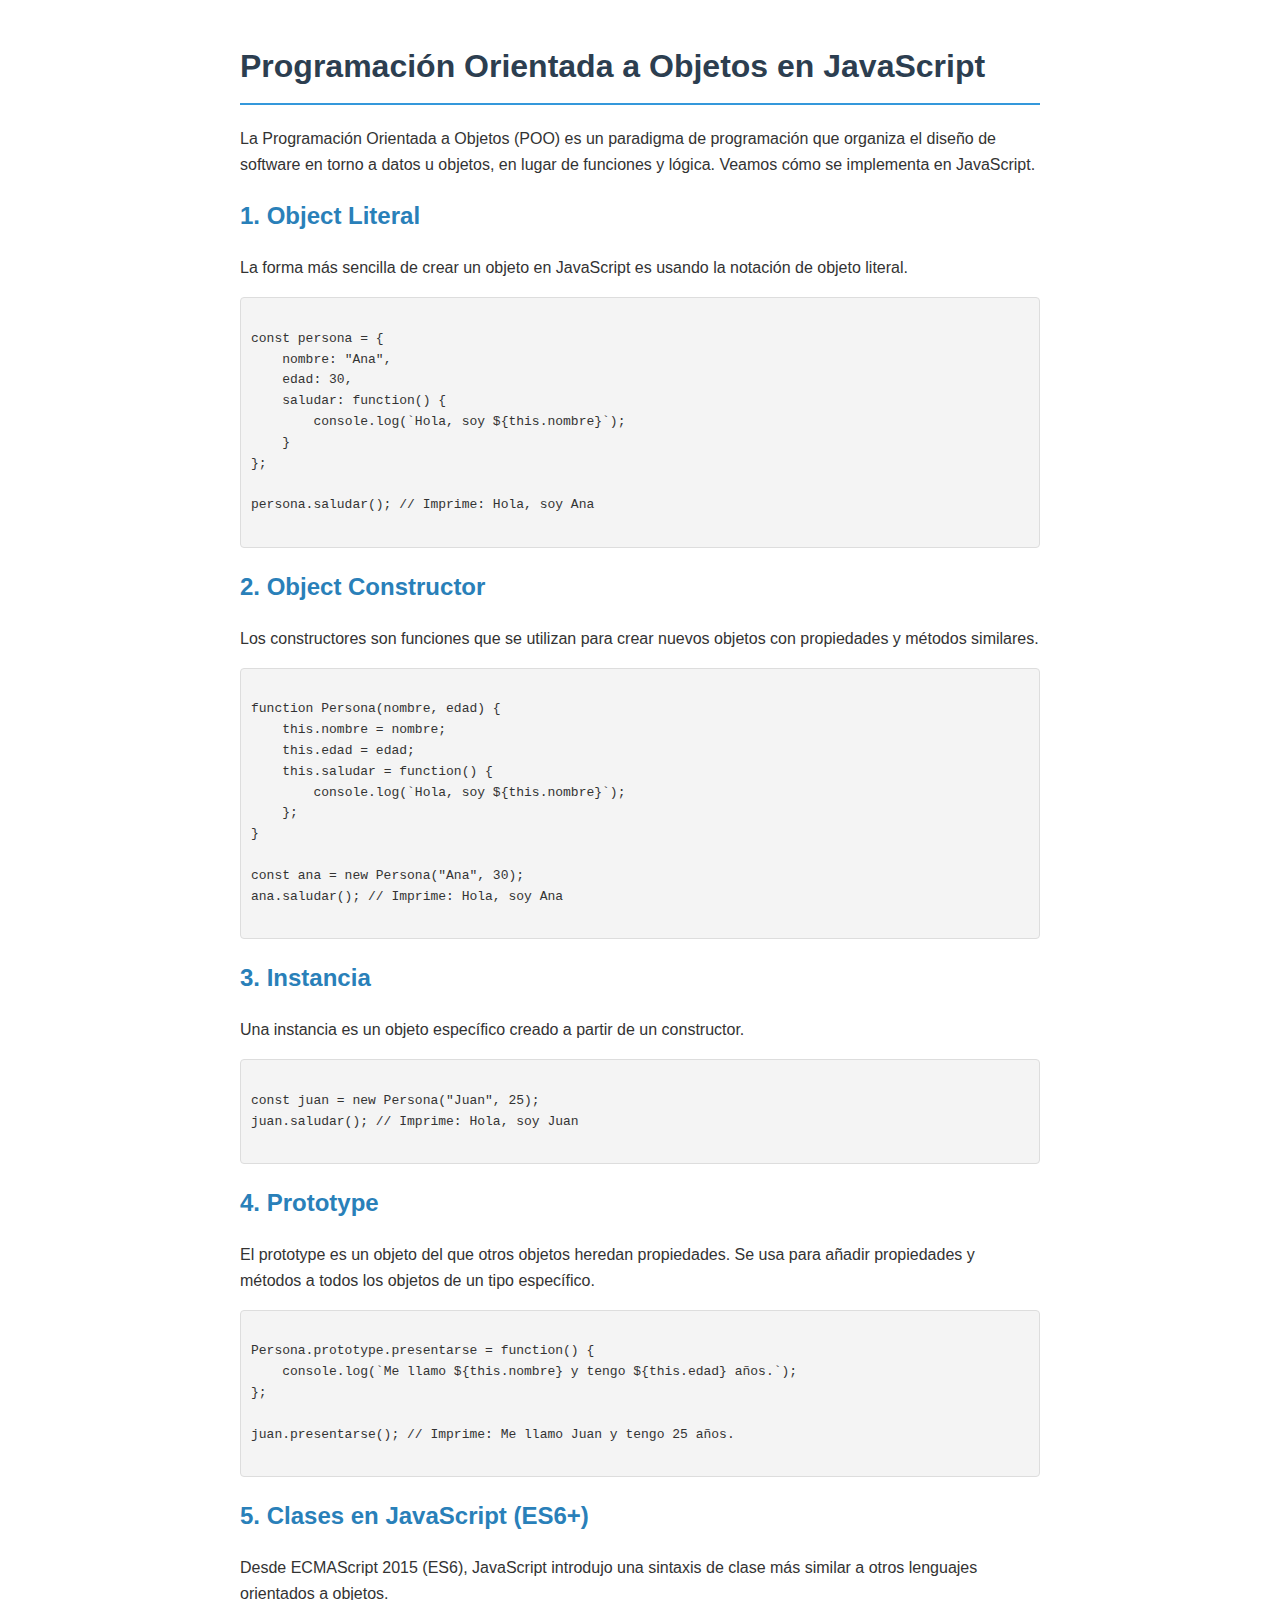
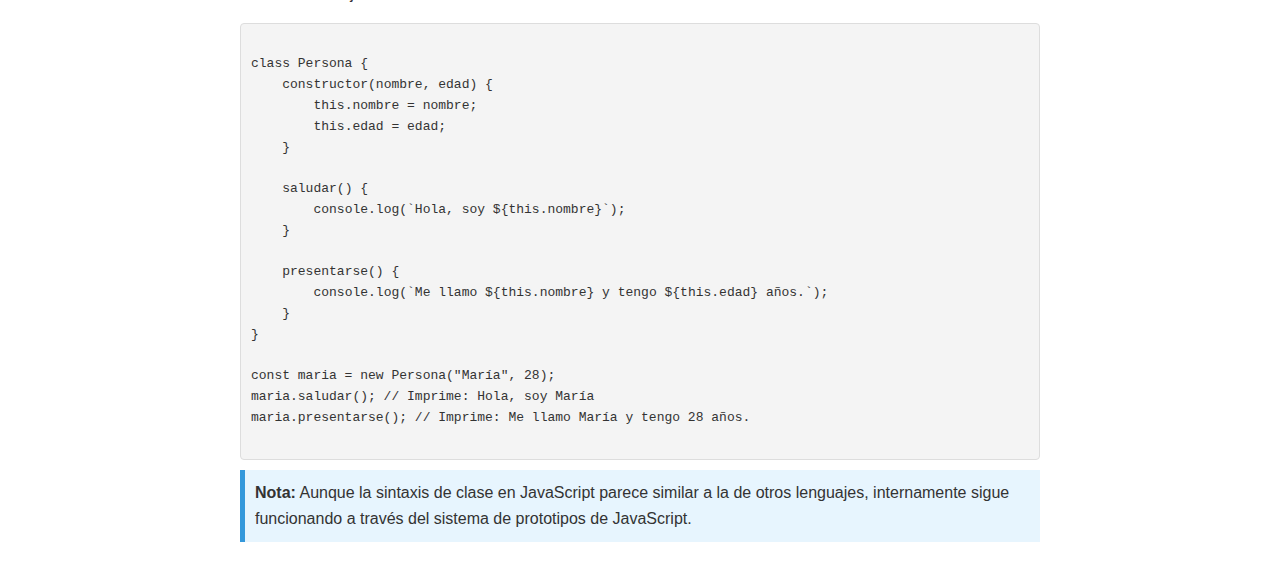
<file: index.html>
<!DOCTYPE html>
<html lang="es">
<head>
    <meta charset="UTF-8">
    <meta name="viewport" content="width=device-width, initial-scale=1.0">
    <title>Tutorial: Programación Orientada a Objetos en JavaScript</title>
    <link rel="stylesheet" href="css/estilos.css">
</head>
<body>
    <h1>Programación Orientada a Objetos en JavaScript</h1>
    
    <p>La Programación Orientada a Objetos (POO) es un paradigma de programación que organiza el diseño de software en torno a datos u objetos, en lugar de funciones y lógica. Veamos cómo se implementa en JavaScript.</p>
    
    <h2>1. Object Literal</h2>
    <p>La forma más sencilla de crear un objeto en JavaScript es usando la notación de objeto literal.</p>
    <code>
const persona = {
    nombre: "Ana",
    edad: 30,
    saludar: function() {
        console.log(`Hola, soy ${this.nombre}`);
    }
};

persona.saludar(); // Imprime: Hola, soy Ana
    </code>
    
    <h2>2. Object Constructor</h2>
    <p>Los constructores son funciones que se utilizan para crear nuevos objetos con propiedades y métodos similares.</p>
    <code>
function Persona(nombre, edad) {
    this.nombre = nombre;
    this.edad = edad;
    this.saludar = function() {
        console.log(`Hola, soy ${this.nombre}`);
    };
}

const ana = new Persona("Ana", 30);
ana.saludar(); // Imprime: Hola, soy Ana
    </code>
    
    <h2>3. Instancia</h2>
    <p>Una instancia es un objeto específico creado a partir de un constructor.</p>
    <code>
const juan = new Persona("Juan", 25);
juan.saludar(); // Imprime: Hola, soy Juan
    </code>
    
    <h2>4. Prototype</h2>
    <p>El prototype es un objeto del que otros objetos heredan propiedades. Se usa para añadir propiedades y métodos a todos los objetos de un tipo específico.</p>
    <code>
Persona.prototype.presentarse = function() {
    console.log(`Me llamo ${this.nombre} y tengo ${this.edad} años.`);
};

juan.presentarse(); // Imprime: Me llamo Juan y tengo 25 años.
    </code>
    
    <h2>5. Clases en JavaScript (ES6+)</h2>
    <p>Desde ECMAScript 2015 (ES6), JavaScript introdujo una sintaxis de clase más similar a otros lenguajes orientados a objetos.</p>
    <code>
class Persona {
    constructor(nombre, edad) {
        this.nombre = nombre;
        this.edad = edad;
    }

    saludar() {
        console.log(`Hola, soy ${this.nombre}`);
    }

    presentarse() {
        console.log(`Me llamo ${this.nombre} y tengo ${this.edad} años.`);
    }
}

const maria = new Persona("María", 28);
maria.saludar(); // Imprime: Hola, soy María
maria.presentarse(); // Imprime: Me llamo María y tengo 28 años.
    </code>
    
    <div class="nota">
        <strong>Nota:</strong> Aunque la sintaxis de clase en JavaScript parece similar a la de otros lenguajes, internamente sigue funcionando a través del sistema de prototipos de JavaScript.
    </div>
</body>
</html>
</file>
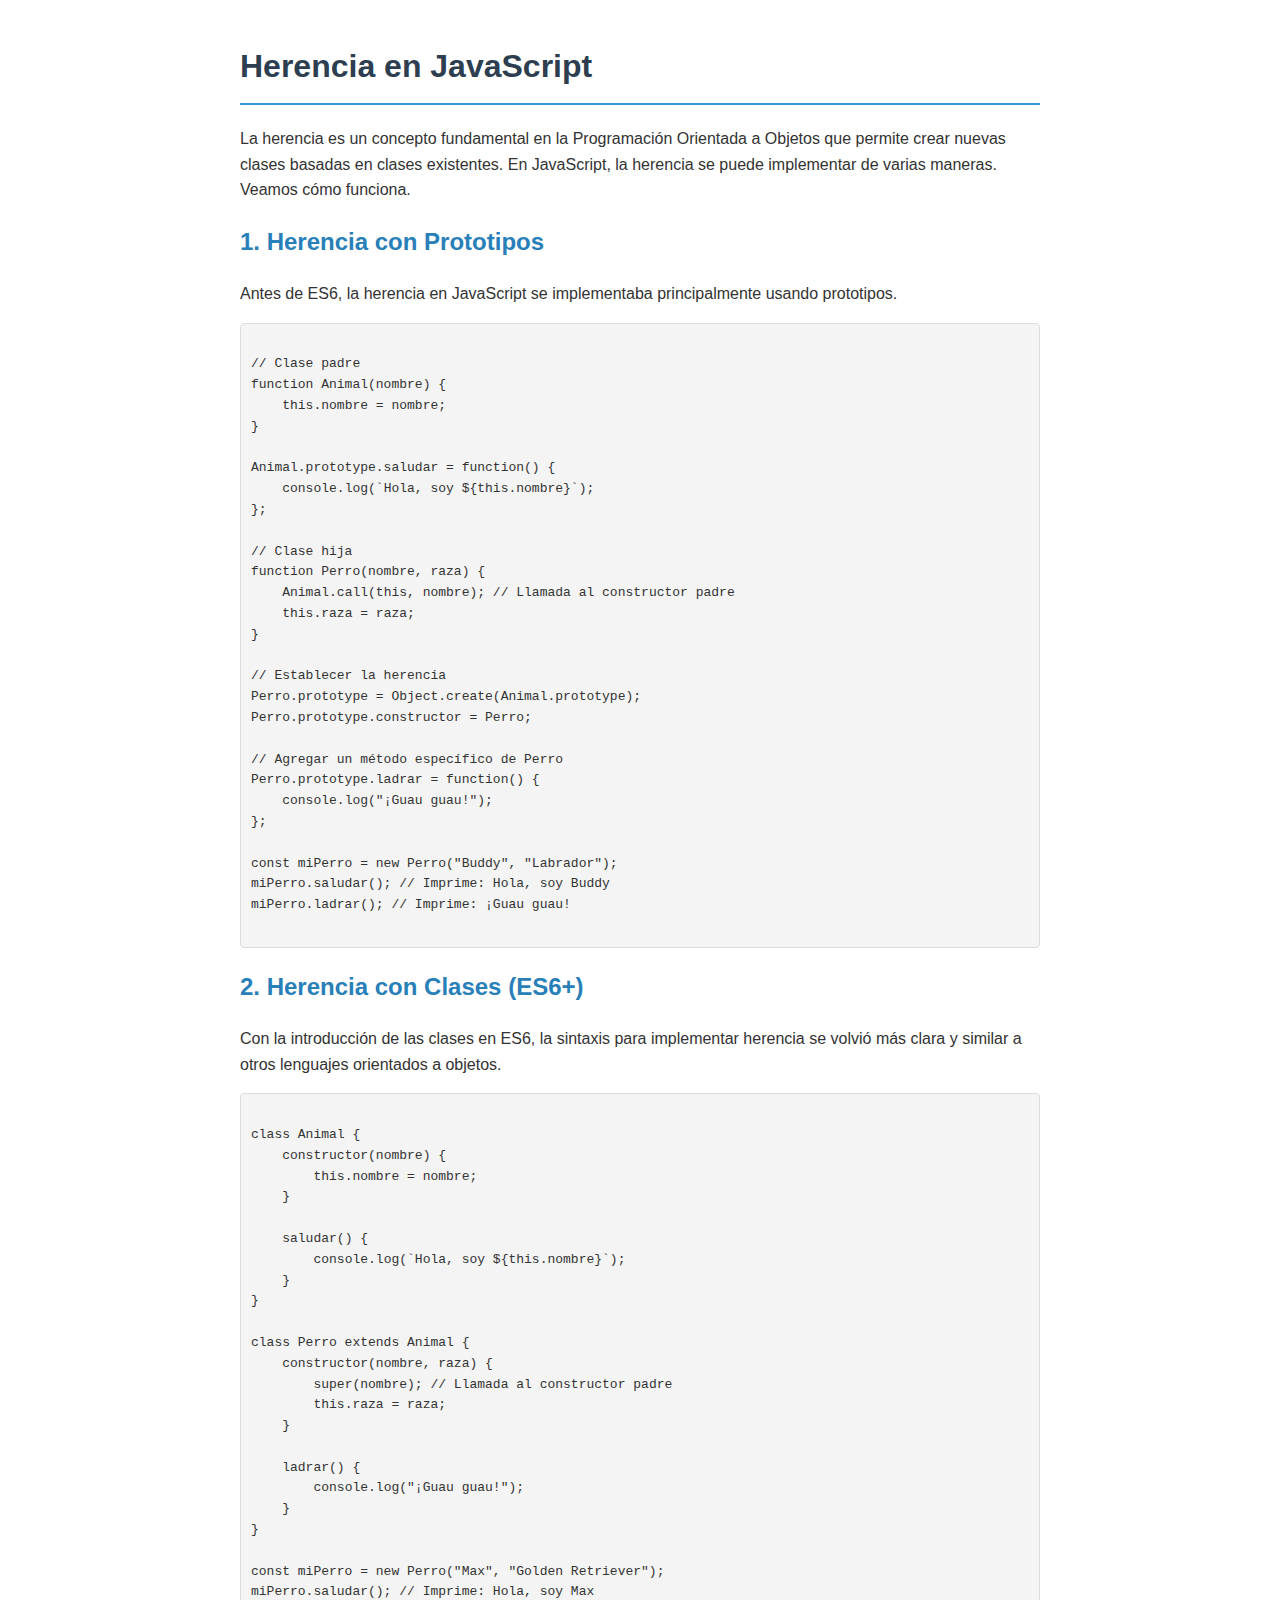
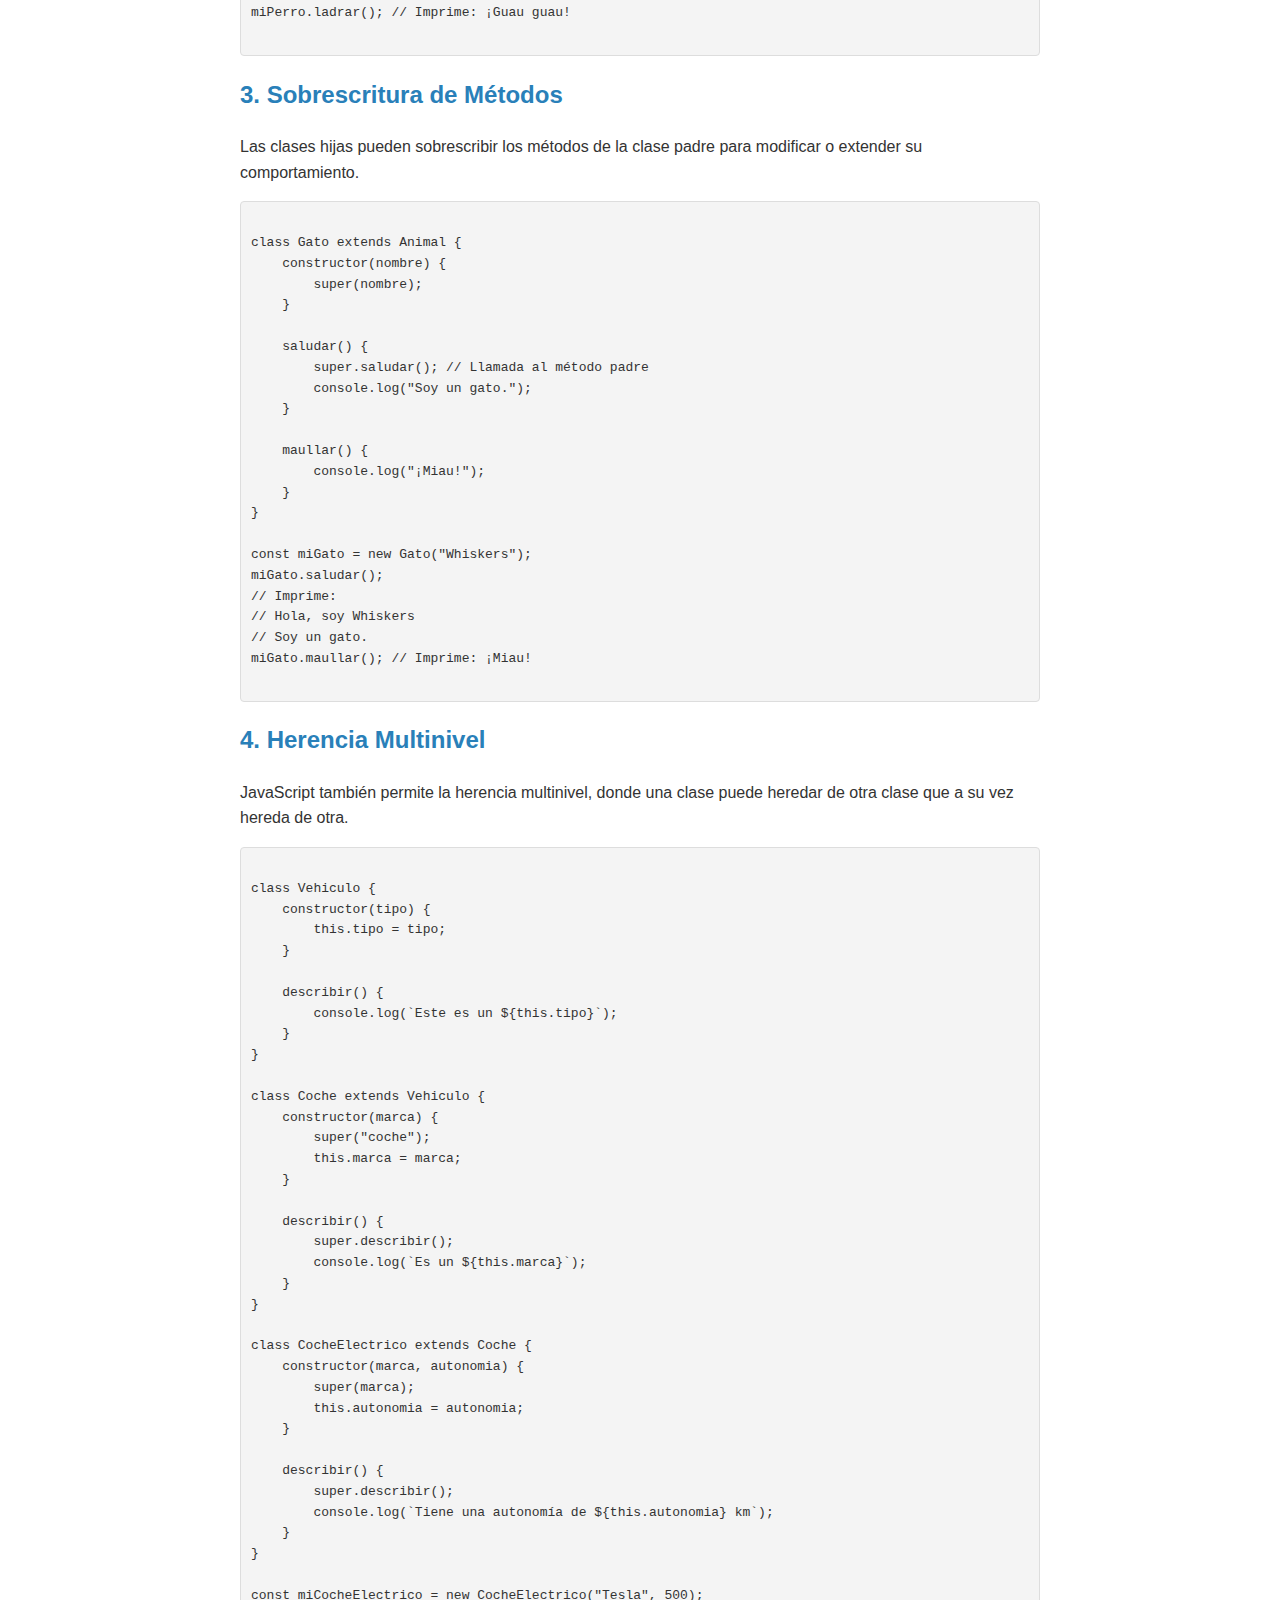
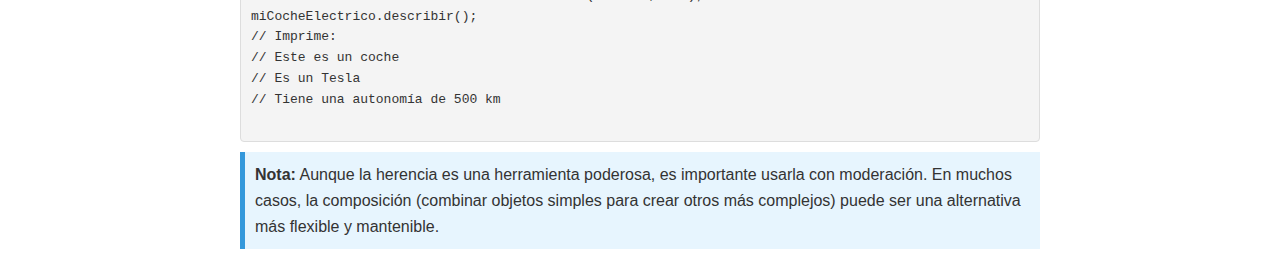
<file: herencia.html>
<!DOCTYPE html>
<html lang="es">
<head>
    <meta charset="UTF-8">
    <meta name="viewport" content="width=device-width, initial-scale=1.0">
    <title>Tutorial: Herencia en JavaScript</title>
    <link rel="stylesheet" href="css/estilos.css">
</head>
<body>
    <h1>Herencia en JavaScript</h1>
    
    <p>La herencia es un concepto fundamental en la Programación Orientada a Objetos que permite crear nuevas clases basadas en clases existentes. En JavaScript, la herencia se puede implementar de varias maneras. Veamos cómo funciona.</p>
    
    <h2>1. Herencia con Prototipos</h2>
    <p>Antes de ES6, la herencia en JavaScript se implementaba principalmente usando prototipos.</p>
    <code>
// Clase padre
function Animal(nombre) {
    this.nombre = nombre;
}

Animal.prototype.saludar = function() {
    console.log(`Hola, soy ${this.nombre}`);
};

// Clase hija
function Perro(nombre, raza) {
    Animal.call(this, nombre); // Llamada al constructor padre
    this.raza = raza;
}

// Establecer la herencia
Perro.prototype = Object.create(Animal.prototype);
Perro.prototype.constructor = Perro;

// Agregar un método específico de Perro
Perro.prototype.ladrar = function() {
    console.log("¡Guau guau!");
};

const miPerro = new Perro("Buddy", "Labrador");
miPerro.saludar(); // Imprime: Hola, soy Buddy
miPerro.ladrar(); // Imprime: ¡Guau guau!
    </code>
    
    <h2>2. Herencia con Clases (ES6+)</h2>
    <p>Con la introducción de las clases en ES6, la sintaxis para implementar herencia se volvió más clara y similar a otros lenguajes orientados a objetos.</p>
    <code>
class Animal {
    constructor(nombre) {
        this.nombre = nombre;
    }

    saludar() {
        console.log(`Hola, soy ${this.nombre}`);
    }
}

class Perro extends Animal {
    constructor(nombre, raza) {
        super(nombre); // Llamada al constructor padre
        this.raza = raza;
    }

    ladrar() {
        console.log("¡Guau guau!");
    }
}

const miPerro = new Perro("Max", "Golden Retriever");
miPerro.saludar(); // Imprime: Hola, soy Max
miPerro.ladrar(); // Imprime: ¡Guau guau!
    </code>
    
    <h2>3. Sobrescritura de Métodos</h2>
    <p>Las clases hijas pueden sobrescribir los métodos de la clase padre para modificar o extender su comportamiento.</p>
    <code>
class Gato extends Animal {
    constructor(nombre) {
        super(nombre);
    }

    saludar() {
        super.saludar(); // Llamada al método padre
        console.log("Soy un gato.");
    }

    maullar() {
        console.log("¡Miau!");
    }
}

const miGato = new Gato("Whiskers");
miGato.saludar();
// Imprime:
// Hola, soy Whiskers
// Soy un gato.
miGato.maullar(); // Imprime: ¡Miau!
    </code>
    
    <h2>4. Herencia Multinivel</h2>
    <p>JavaScript también permite la herencia multinivel, donde una clase puede heredar de otra clase que a su vez hereda de otra.</p>
    <code>
class Vehiculo {
    constructor(tipo) {
        this.tipo = tipo;
    }

    describir() {
        console.log(`Este es un ${this.tipo}`);
    }
}

class Coche extends Vehiculo {
    constructor(marca) {
        super("coche");
        this.marca = marca;
    }

    describir() {
        super.describir();
        console.log(`Es un ${this.marca}`);
    }
}

class CocheElectrico extends Coche {
    constructor(marca, autonomia) {
        super(marca);
        this.autonomia = autonomia;
    }

    describir() {
        super.describir();
        console.log(`Tiene una autonomía de ${this.autonomia} km`);
    }
}

const miCocheElectrico = new CocheElectrico("Tesla", 500);
miCocheElectrico.describir();
// Imprime:
// Este es un coche
// Es un Tesla
// Tiene una autonomía de 500 km
    </code>
    
    <div class="nota">
        <strong>Nota:</strong> Aunque la herencia es una herramienta poderosa, es importante usarla con moderación. En muchos casos, la composición (combinar objetos simples para crear otros más complejos) puede ser una alternativa más flexible y mantenible.
    </div>
    
</body>
</html>
</file>
<file: css/estilos.css>
body {
    font-family: Arial, sans-serif;
    line-height: 1.6;
    color: #333;
    max-width: 800px;
    margin: 0 auto;
    padding: 20px;
}
h1 {
    color: #2c3e50;
    border-bottom: 2px solid #3498db;
    padding-bottom: 10px;
}
h2 {
    color: #2980b9;
}
code {
    background-color: #f4f4f4;
    border: 1px solid #ddd;
    border-radius: 4px;
    display: block;
    padding: 10px;
    margin: 10px 0;
    white-space: pre-wrap;
    word-wrap: break-word;
}
.nota {
    background-color: #e7f5fe;
    border-left: 5px solid #3498db;
    padding: 10px;
    margin: 10px 0;
}
</file>
